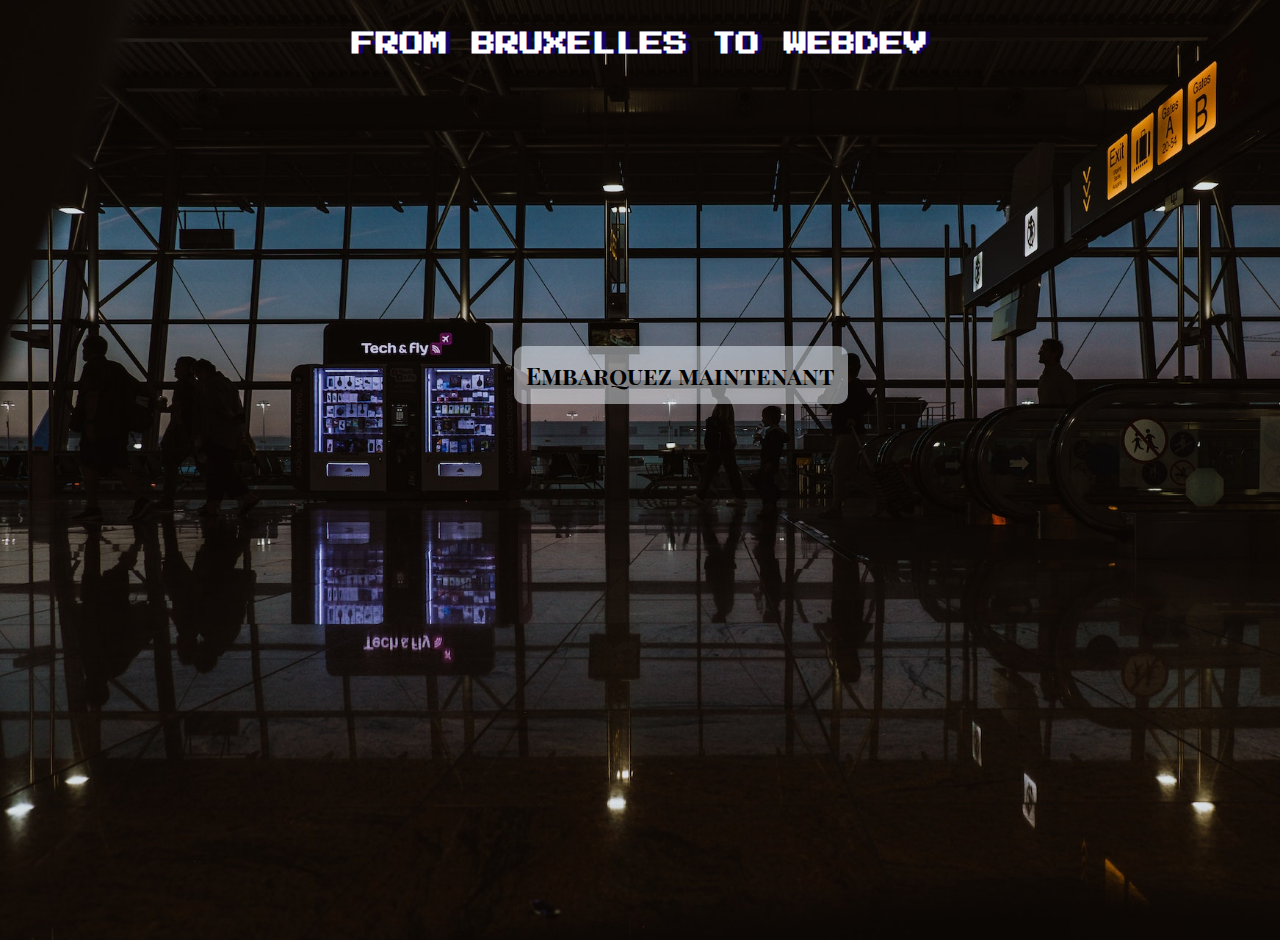
<file: index.html>
<!DOCTYPE html>
<html>
   <head>
    <meta charset="utf-8">
    <title> Prefo </title>
    <link rel="stylesheet" href="style.css">
    <link rel="stylesheet" href="https://fonts.googleapis.com/css2?family=Material+Symbols+Outlined:opsz,wght,FILL,GRAD@20..48,100..700,0..1,-50..200" />
   
   </head> 
   <body>
    <h1 style="text-align: center;" > From Bruxelles to WebDev </h1>
    <div id="bouton">
    <h2> <a href="hublot/hublot.html"> Embarquez maintenant </a></h2>
   
   </div>
               

   </body>   
</html>
</file>
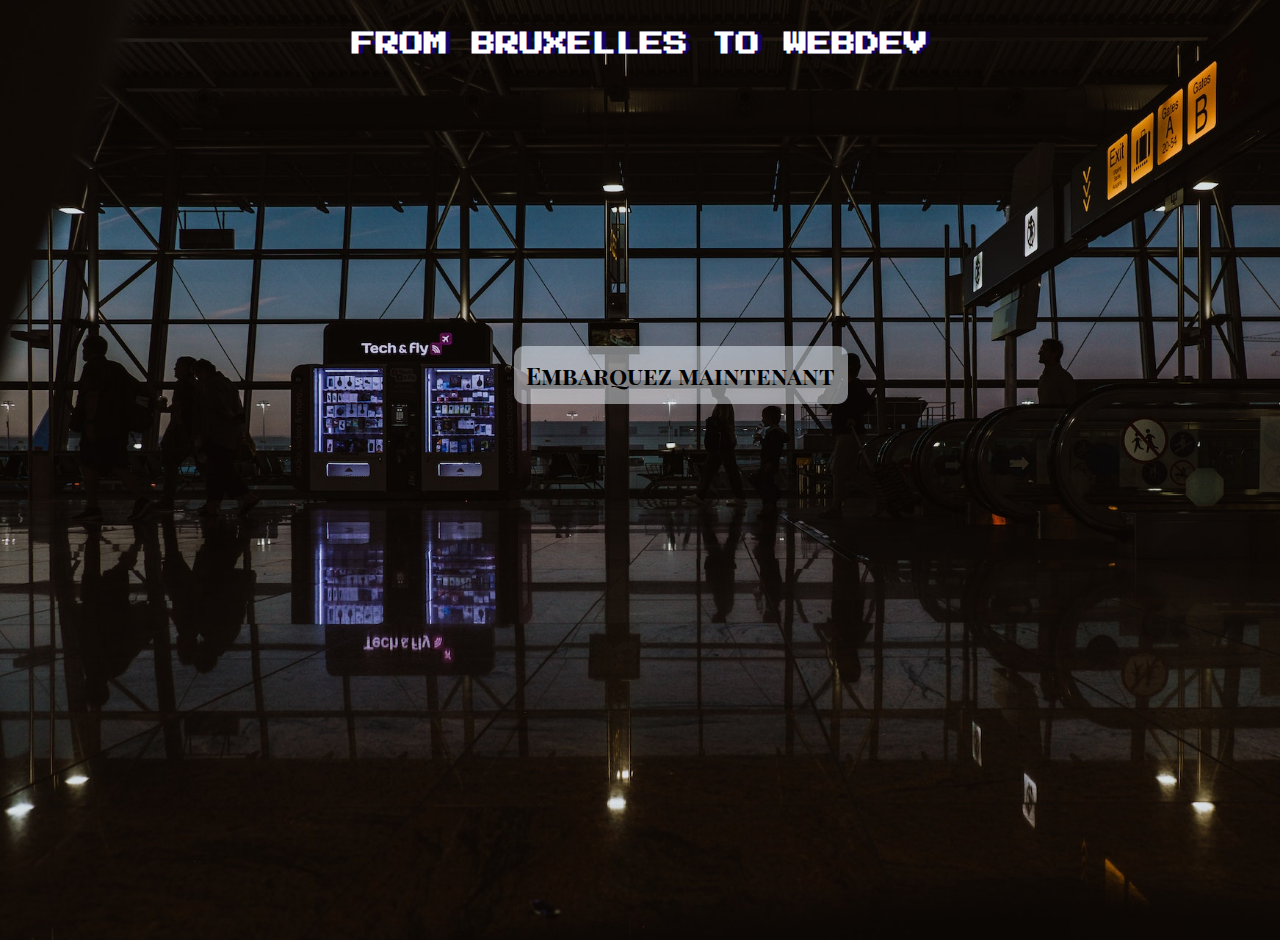
<file: Test.html>
<!DOCTYPE html>
<html>
   <head>
    <meta charset="utf-8">
    <title> Prefo </title>
    <link rel="stylesheet" href="style.css">
    <link rel="stylesheet" href="https://fonts.googleapis.com/css2?family=Material+Symbols+Outlined:opsz,wght,FILL,GRAD@20..48,100..700,0..1,-50..200" />
   
   </head> 
   <body>
    <h1 style="text-align: center;" > From Bruxelles to WebDev </h1>
    <div id="bouton">
    <h2> <a href="Hublot/hublo.html"> Embarquez maintenant </a></h2>
   
   </div>
               

   </body>   
</html>
</file>
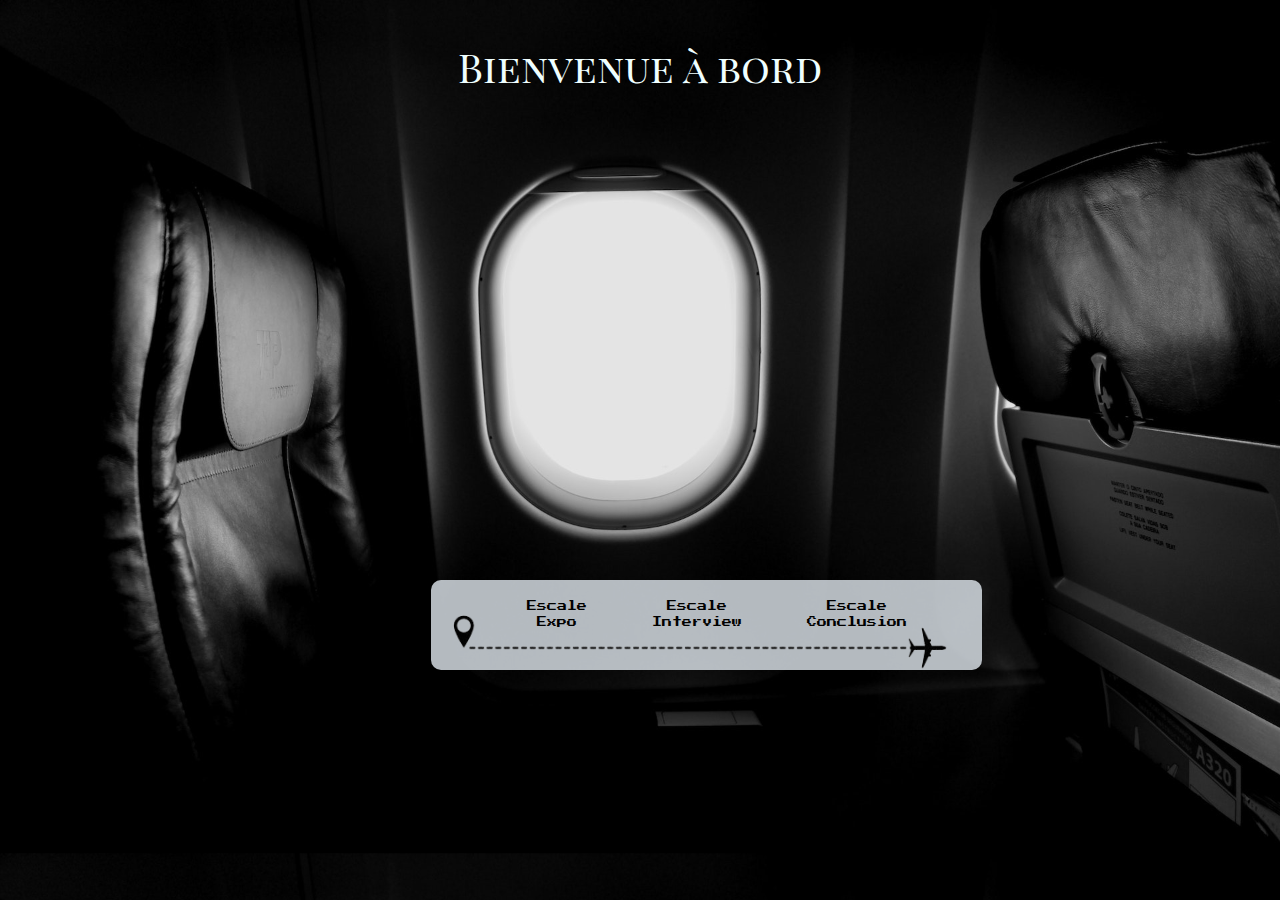
<file: Hublot/hublo.html>
<!DOCTYPE html>
<html>
   <head>
    <meta charset="utf-8">
    <title>  </title>
    <link rel="stylesheet" href="./csshublot.css">
   
   </head> 
   <body>
    <p> Bienvenue à bord  <p>

   <div id="nav">
      <ul id="link">

      <li><a href="../Hublot/Livre/livre.html">Escale <br>Expo
      </a></li>

      <li><a href="./Interview/interview.html">Escale <br>Interview</a></li>

      <li><a href="./Conclusion/conclusion.html">Escale <br>Conclusion</a></li>
    
    </ul>
   </div>
   
</body>   
</html>
</file>
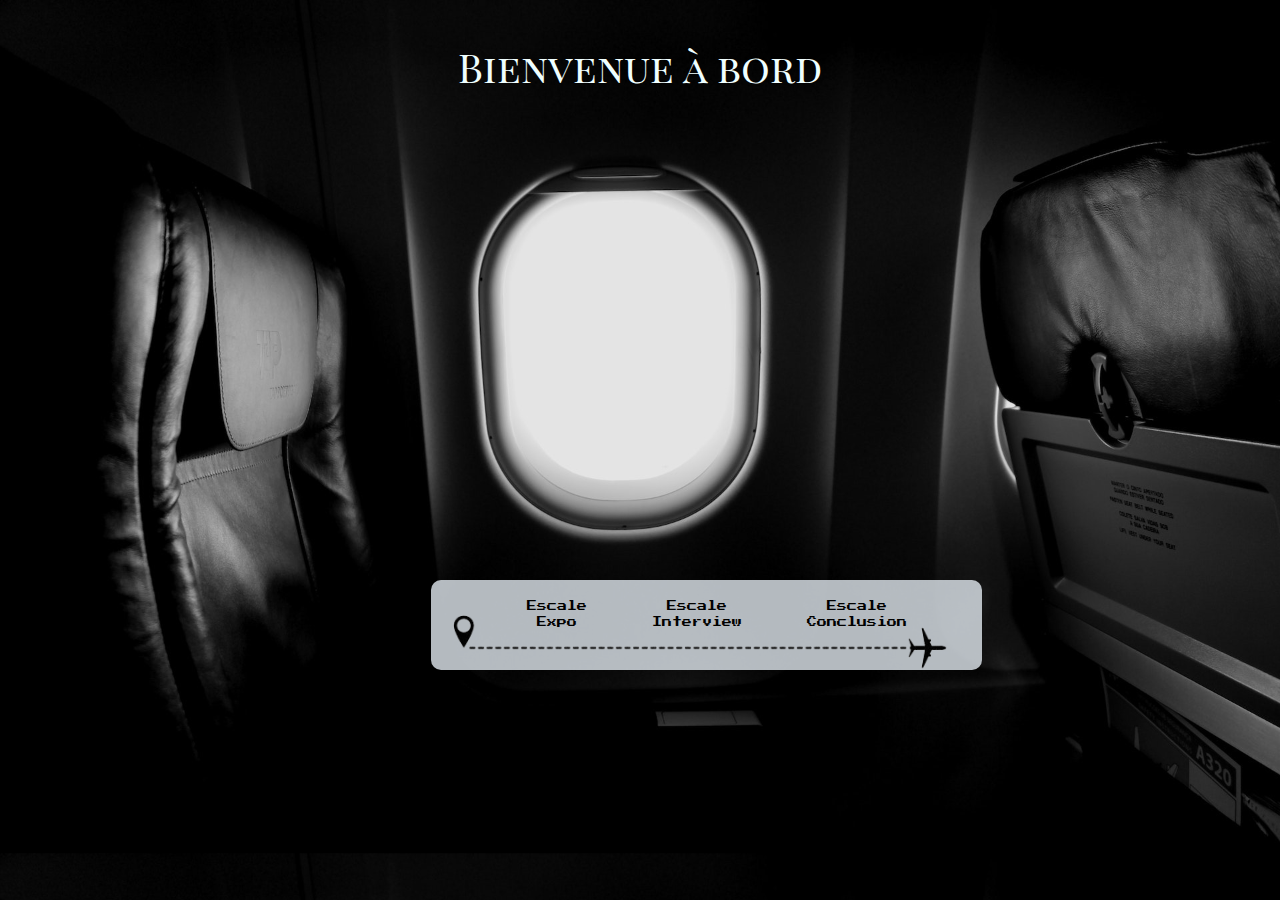
<file: Hublot/hublot.html>
<!DOCTYPE html>
<html>
   <head>
    <meta charset="utf-8">
    <title>  </title>
    <link rel="stylesheet" href="./csshublot.css">
   
   </head> 
   <body>
    <p> Bienvenue à bord  <p>

   <div id="nav">
      <ul id="link">

      <li><a href="../hublot/livre/livre.html">Escale <br>Expo
      </a></li>

      <li><a href="./interview/interview.html">Escale <br>Interview</a></li>

      <li><a href="./conclusion/conclusion.html">Escale <br>Conclusion</a></li>
    
    </ul>
   </div>
   
</body>   
</html>
</file>
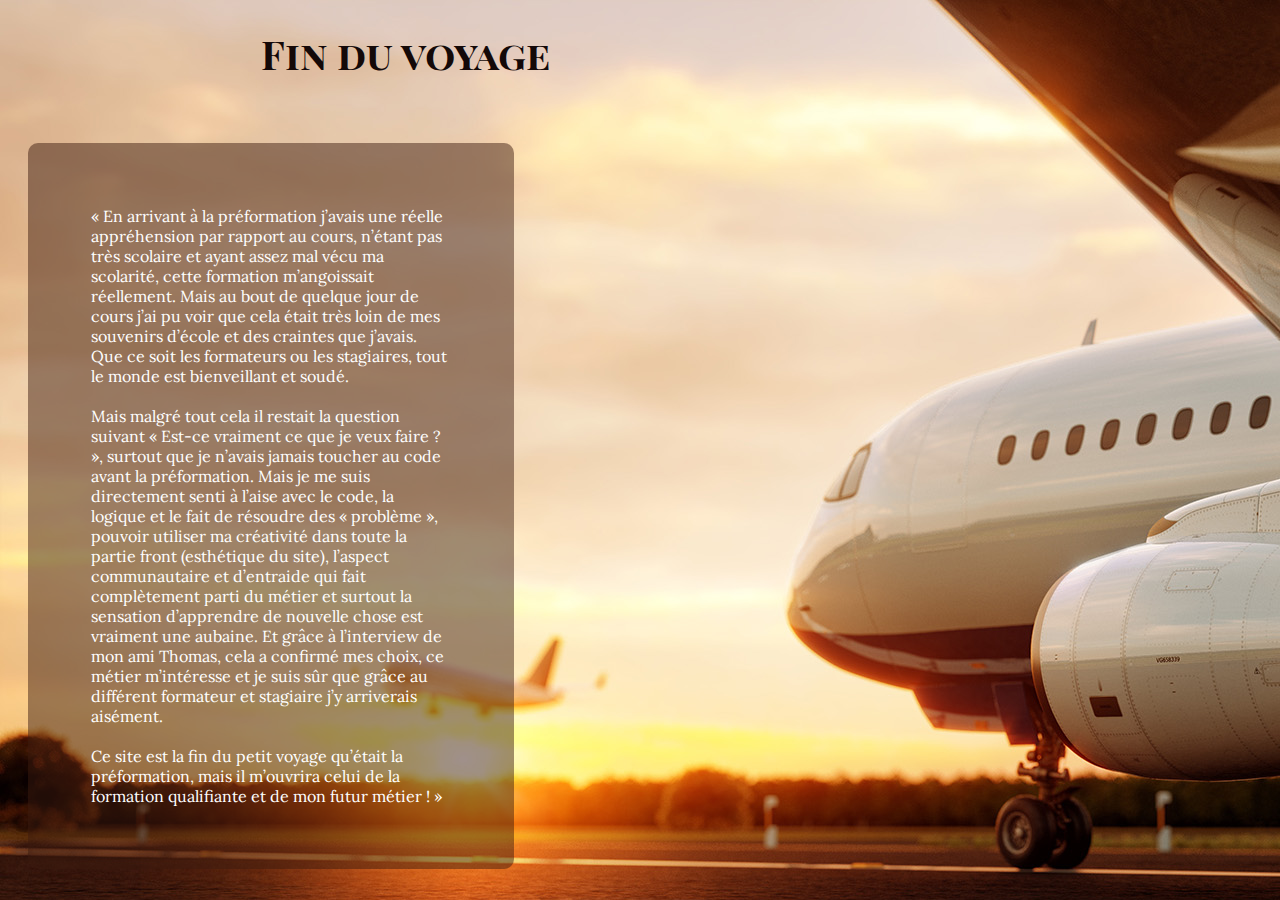
<file: Hublot/Conclusion/conclusion.html>
<!DOCTYPE html>
<html lang="en">
<head>
    <meta charset="UTF-8">
    <meta http-equiv="X-UA-Compatible" content="IE=edge">
    <meta name="viewport" content="width=device-width, initial-scale=1.0">
    <link rel="stylesheet" href="./conclusion.css">
    <title>Document</title>
</head>
<body>
    <h1> Fin du voyage </h1>

    <p>« En arrivant à la préformation j’avais une réelle appréhension par rapport au cours, n’étant pas très scolaire et ayant assez mal vécu ma scolarité, cette formation m’angoissait réellement. Mais au bout de quelque jour de cours j’ai pu voir que cela était très loin de mes souvenirs d’école et des craintes que j’avais. Que ce soit les formateurs ou les stagiaires, tout le monde est bienveillant et soudé. <br><br>

        Mais malgré tout cela il restait la question suivant « Est-ce vraiment ce que je veux faire ? », surtout que je n’avais jamais toucher au code avant la préformation.  Mais je me suis directement senti à l’aise avec le code, la logique et le fait de résoudre des « problème », pouvoir utiliser ma créativité dans toute la partie front (esthétique du site), l’aspect communautaire et d’entraide qui fait complètement parti du métier et surtout la sensation d’apprendre de nouvelle chose est vraiment une aubaine. Et grâce à l’interview de mon ami Thomas, cela a confirmé mes choix, ce métier m’intéresse et je suis sûr que grâce au différent formateur et stagiaire j’y arriverais aisément.<br><br>
        
        Ce site est la fin du petit voyage qu’était la préformation, mais il m’ouvrira celui de la formation qualifiante et de mon futur métier ! »
        </p>
    
</body>
</html>
</file>
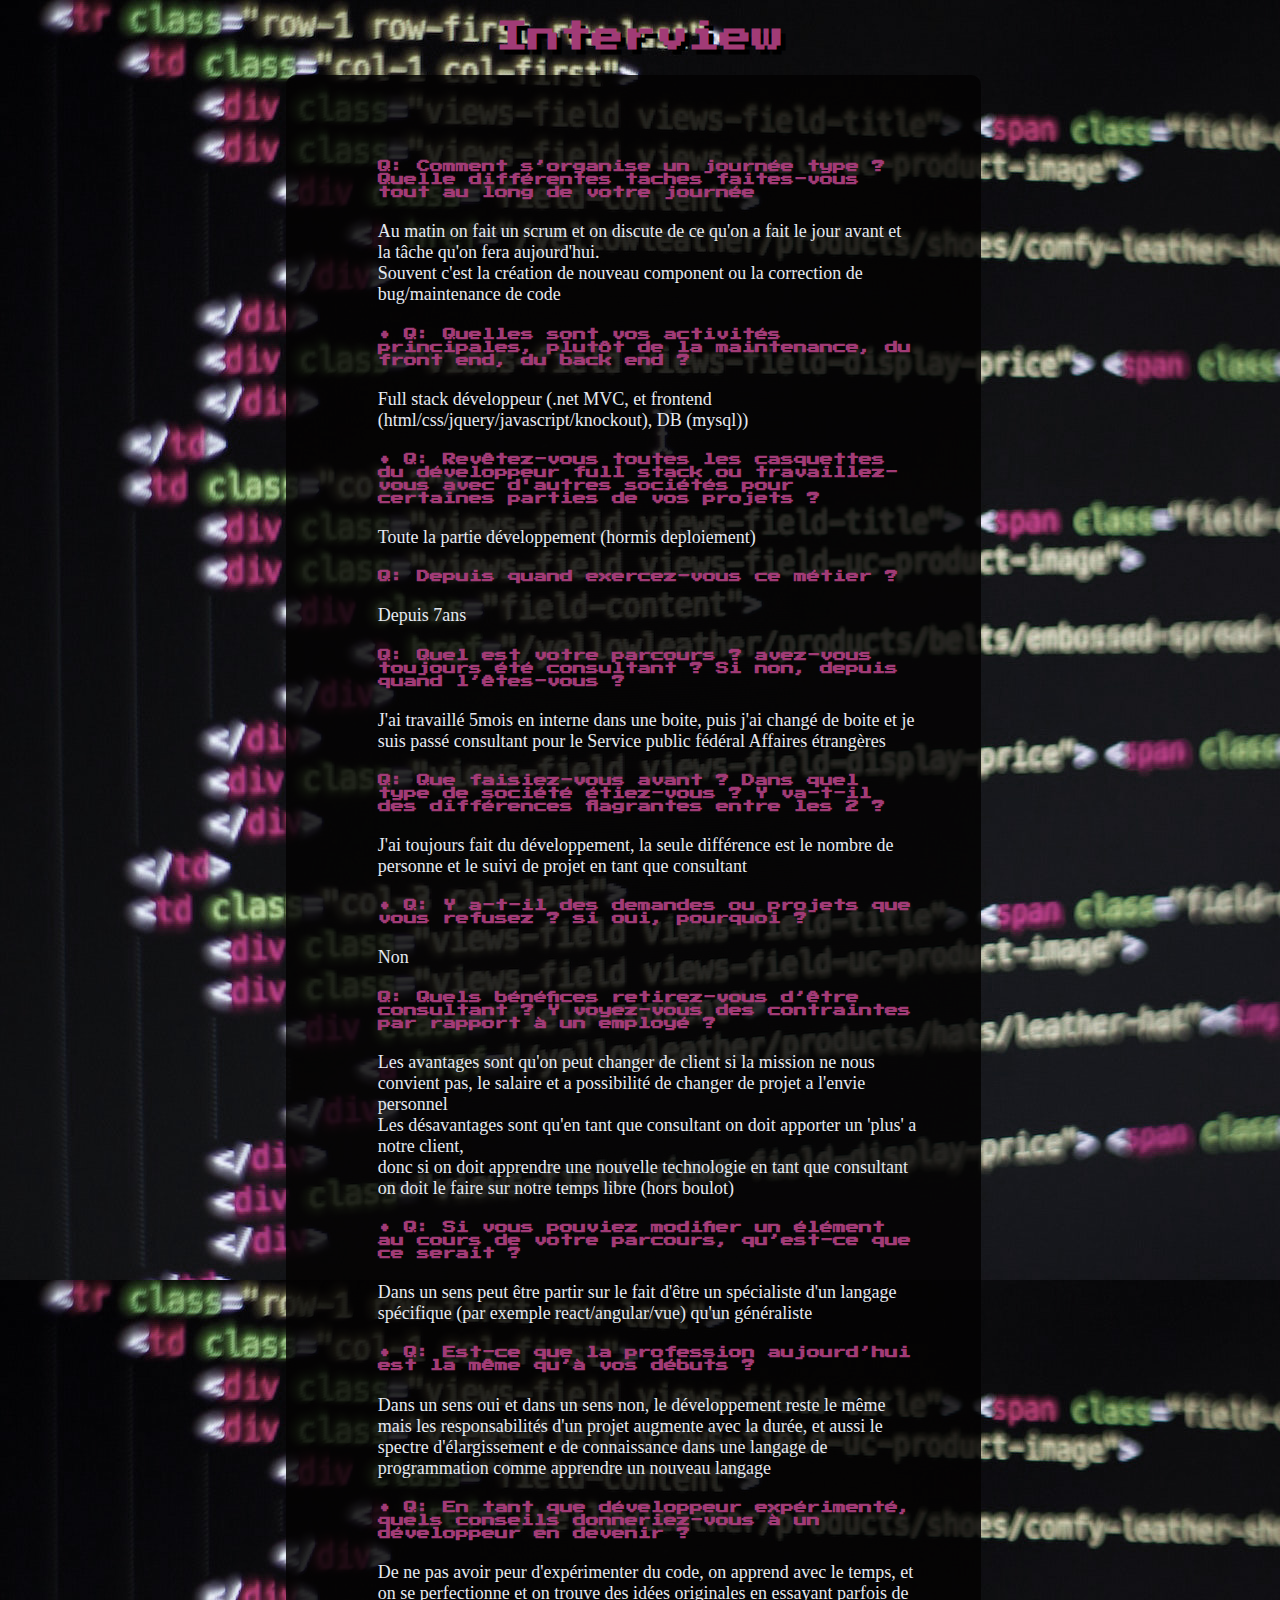
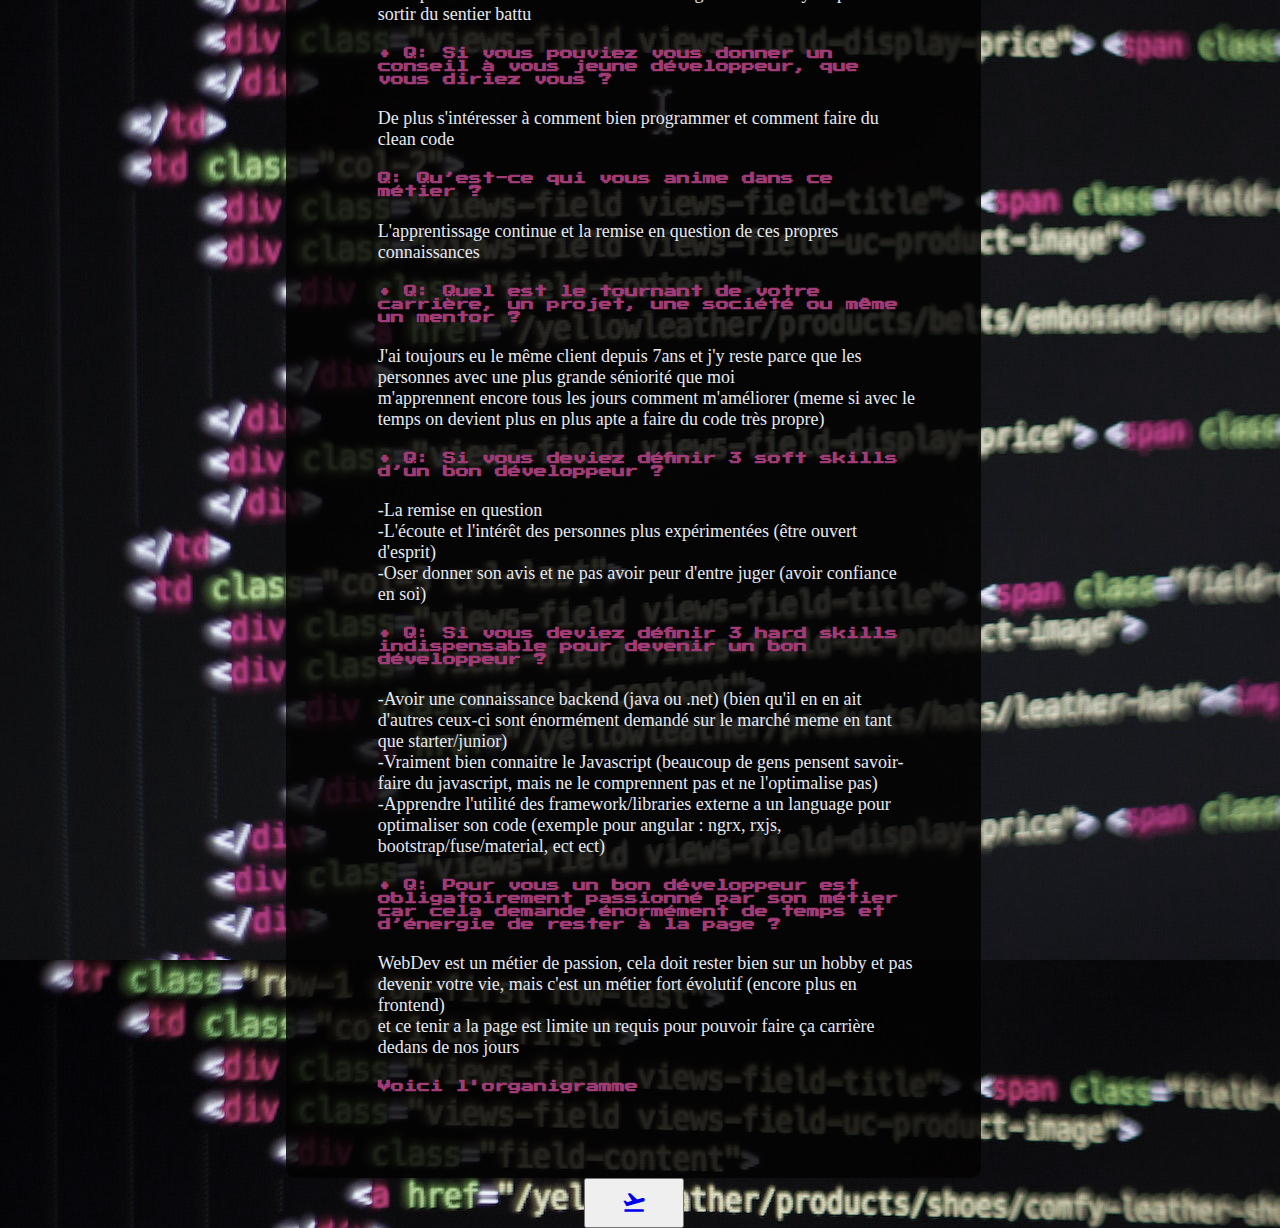
<file: Hublot/Interview/interview.html>
<!DOCTYPE html>
<html lang="en">
<head>
    <meta charset="UTF-8">
    <meta http-equiv="X-UA-Compatible" content="IE=edge">
    <meta name="viewport" content="width=device-width, initial-scale=1.0">
    <link rel="stylesheet" href="./intervienw.css">
    <title>Document</title>
    <link rel="stylesheet" href="https://fonts.googleapis.com/css2?family=Material+Symbols+Outlined:opsz,wght,FILL,GRAD@20..48,100..700,0..1,-50..200" />
</head>
<body>
    <h1>Interview</h1>
    <div id="main">
    <div class="text">
        <h5> Q: Comment s’organise un journée type ? Quelle différentes taches faites-vous tout au long de votre journée</h5> 
<p>Au matin on fait un scrum et on discute de ce qu'on a fait le jour avant et la tâche qu'on fera aujourd'hui. <br>Souvent c'est la création de nouveau component ou la correction de bug/maintenance de code

<h5>• Q: Quelles sont vos activités principales, plutôt de la maintenance, du front end, du back end ?</h5>
<p>Full stack développeur (.net MVC, et frontend (html/css/jquery/javascript/knockout), DB (mysql))

<h5>• Q: Revêtez-vous toutes les casquettes du développeur full stack ou travaillez-vous avec d'autres sociétés pour certaines parties de vos projets ?</h5>
<p>Toute la partie développement (hormis deploiement)</p>

<h5> Q: Depuis quand exercez-vous ce métier ? </h5>
 <p>Depuis 7ans</p>

<h5> Q: Quel est votre parcours ? avez-vous toujours été consultant ? Si non, depuis quand l’êtes-vous ?</h5>
<p>J'ai travaillé 5mois en interne dans une boite, puis j'ai changé de boite et je suis passé consultant pour le Service public fédéral Affaires étrangères</p>

<h5> Q: Que faisiez-vous avant ? Dans quel type de société étiez-vous ? Y va-t-il des différences flagrantes entre les 2 ?</h5>
<p>J'ai toujours fait du développement, la seule différence est le nombre de personne et le suivi de projet en tant que consultant</p>

<h5>• Q: Y a-t-il des demandes ou projets que vous refusez ? si oui, pourquoi ?</h5>
<p>Non</p>

<h5> Q: Quels bénéfices retirez-vous d’être consultant ? Y voyez-vous des contraintes par rapport à un employé ?</h5>
<p>Les avantages sont qu'on peut changer de client si la mission ne nous convient pas, le salaire et a possibilité de changer de projet a l'envie personnel<br>
Les désavantages sont qu'en tant que consultant on doit apporter un 'plus' a notre client, <br> donc si on doit apprendre une nouvelle technologie en tant que consultant on doit le faire sur notre temps libre (hors boulot)</p>

<h5>• Q: Si vous pouviez modifier un élément au cours de votre parcours, qu’est-ce que ce serait ?</h5>
<p>Dans un sens peut être partir sur le fait d'être un spécialiste d'un langage spécifique (par exemple react/angular/vue) qu'un généraliste</p>

<h5>•  Q: Est-ce que la profession aujourd’hui est la même qu’à vos débuts ?</h5>
<p>Dans un sens oui et dans un sens non, le développement reste le même mais les responsabilités d'un projet augmente avec la durée, et aussi le spectre d'élargissement e de connaissance dans une langage de programmation comme apprendre un nouveau langage</p>

<h5>• Q: En tant que développeur expérimenté, quels conseils donneriez-vous à un développeur en devenir ?</h5>
<p>De ne pas avoir peur d'expérimenter du code, on apprend avec le temps, et on se perfectionne et on trouve des idées originales en essayant parfois de sortir du sentier battu</p>

<h5>• Q: Si vous pouviez vous donner un conseil à vous jeune développeur, que vous diriez vous ?</h5>
<p>De plus s'intéresser à comment bien programmer et comment faire du clean code</p>

<h5> Q: Qu’est-ce qui vous anime dans ce métier ? </h5>
<p>L'apprentissage continue et la remise en question de ces propres connaissances</p>

<h5>• Q: Quel est le tournant de votre carrière, un projet, une société ou même un mentor ?</h5>
<p>J'ai toujours eu le même client depuis 7ans et j'y reste parce que les personnes avec une plus grande séniorité que moi <br>m'apprennent encore tous les jours comment m'améliorer (meme si avec le temps on devient plus en plus apte a faire du code très propre)</p>

<h5>• Q: Si vous deviez définir 3 soft skills d’un bon développeur ?</h5>
<p>-La remise en question<br>
-L'écoute et l'intérêt des personnes plus expérimentées (être ouvert d'esprit)<br>
-Oser donner son avis et ne pas avoir peur d'entre juger (avoir confiance en soi)</p>

<h5>• Q: Si vous deviez définir 3 hard skills indispensable pour devenir un bon développeur ?</h5>
<p>-Avoir une connaissance backend (java ou .net) (bien qu'il en en ait d'autres ceux-ci sont énormément demandé sur le marché meme en tant que starter/junior)<br>
-Vraiment bien connaitre le Javascript (beaucoup de gens pensent savoir-faire du javascript, mais ne le comprennent pas et ne l'optimalise pas)<br>
-Apprendre l'utilité des framework/libraries externe a un language pour optimaliser son code (exemple pour angular : ngrx, rxjs, bootstrap/fuse/material, ect ect)</p>

<h5>• Q: Pour vous un bon développeur est obligatoirement passionné par son métier car cela demande énormément de temps et d’énergie de rester à la page ?</h5>
<p>WebDev est un métier de passion, cela doit rester bien sur un hobby et pas devenir votre vie, mais c'est un métier fort évolutif (encore plus en frontend) <br>et ce tenir a la page est limite un requis pour pouvoir faire ça carrière dedans de nos jours</p>
<h5> <a class="lien" href="../../assets/orga.png" alt=""> Voici l'organigramme </a> </h5>
</div>
</div>     
     <button class="button"><a href="../hublot.html">  <span class="material-symbols-outlined">
        flight_takeoff
        </span></a></button>
    
</body>
</html>
</file>
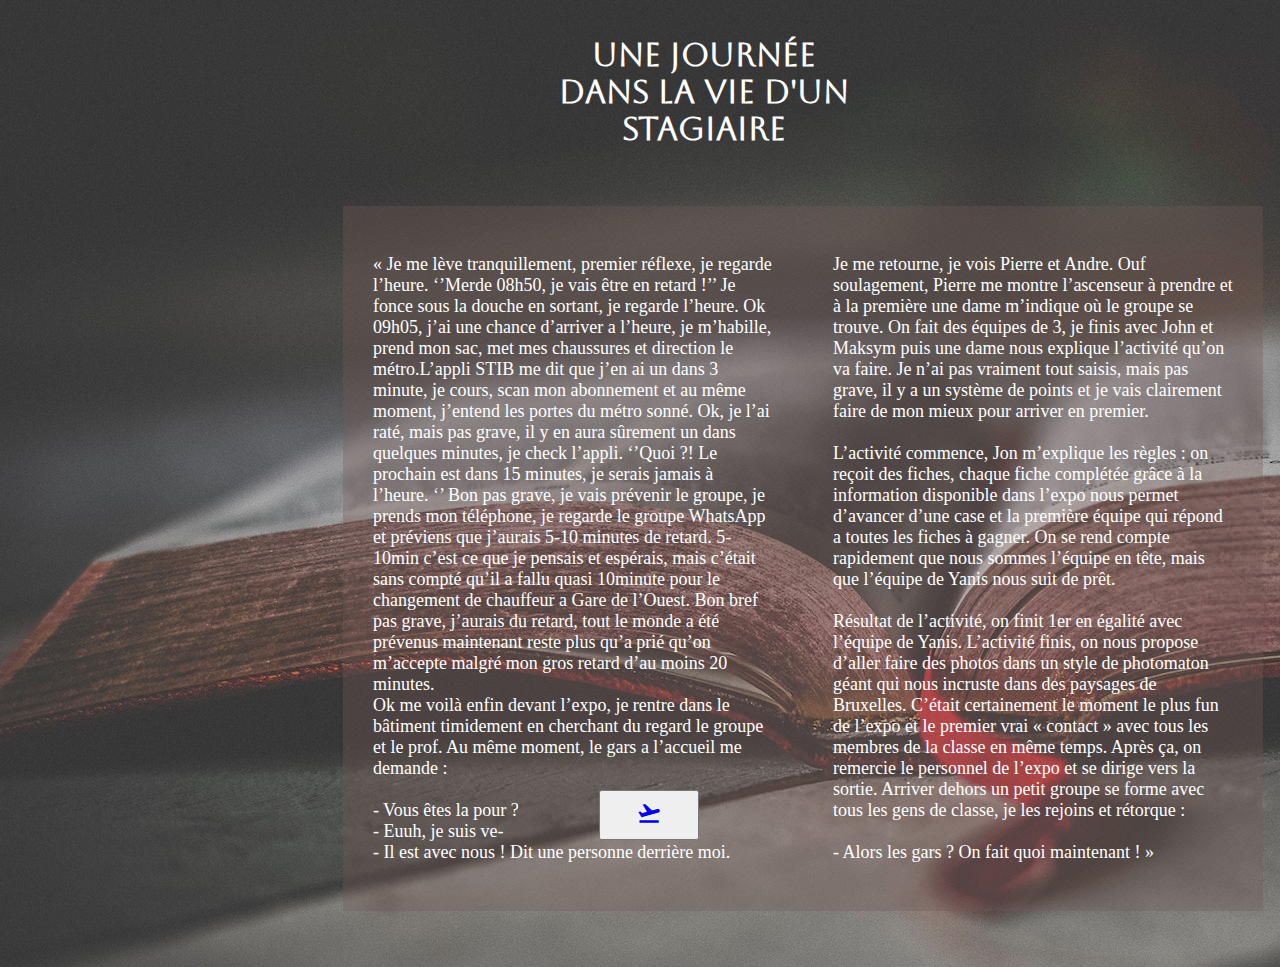
<file: Hublot/Livre/livre.html>
<!DOCTYPE html>
<html lang="fr">
<head>
    <meta charset="UTF-8">
    <meta http-equiv="X-UA-Compatible" content="IE=edge">
    <meta name="viewport" content="width=device-width, initial-scale=1.0">
    <link rel="stylesheet" href="./livrecss.css">
    <link rel="stylesheet" media="screen" href="https://fontlibrary.org//face/orkney" type="text/css"/>
    <link rel="stylesheet" href="https://fonts.googleapis.com/css2?family=Material+Symbols+Outlined:opsz,wght,FILL,GRAD@20..48,100..700,0..1,-50..200" />
    <title>Document</title>
</head>
<body>
    <h1>Une journée dans la vie d'un stagiaire </h1>
    <div id="main">
        <div class="card1">
            <p>« Je me lève tranquillement, premier réflexe, je regarde l’heure. ‘’Merde 08h50, je vais être en retard !’’ Je fonce sous la douche en sortant, je regarde l’heure. Ok 09h05, j’ai une chance d’arriver a l’heure, je m’habille, prend mon sac, met mes chaussures et direction le métro.L’appli STIB me dit que j’en ai un dans 3 minute, je cours, scan mon abonnement et au même moment, j’entend les portes du métro sonné. Ok, je l’ai raté, mais pas grave, il y en aura sûrement un dans quelques minutes, je check l’appli. ‘’Quoi ?! Le prochain est dans 15 minutes, je serais jamais à l’heure. ‘’ Bon pas grave, je vais prévenir le groupe, je prends mon téléphone, je regarde le groupe WhatsApp et préviens que j’aurais 5-10 minutes de retard. 5-10min c’est ce que je pensais et espérais, mais c’était sans compté qu’il a fallu quasi 10minute pour le changement de chauffeur a Gare de l’Ouest. Bon bref pas grave, j’aurais du retard, tout le monde a été prévenus maintenant reste plus qu’a prié qu’on m’accepte malgré mon gros retard d’au moins 20 minutes.<br>
                Ok me voilà enfin devant l’expo, je rentre dans le bâtiment timidement en cherchant du regard le groupe et le prof. Au même moment, le gars a l’accueil me demande :<br><br>
                - Vous êtes la pour ?<br>
                - Euuh, je suis ve-<br>
                - Il est avec nous ! Dit une personne derrière moi.
                </p>
        </div>
        <div class="card2">
         <p>Je me retourne, je vois Pierre et Andre. Ouf soulagement, Pierre me montre l’ascenseur à prendre et à la première une dame m’indique où le groupe se trouve. On fait des équipes de 3, je finis avec John et Maksym puis une dame nous explique l’activité qu’on va faire. Je n’ai pas vraiment tout saisis, mais pas grave, il y a un système de points et je vais clairement faire de mon mieux pour arriver en premier.<br><br> L’activité commence, Jon m’explique les règles : on reçoit des fiches, chaque fiche complétée grâce à la information disponible dans l’expo nous permet d’avancer d’une case et la première équipe qui répond a toutes les fiches à gagner. On se rend compte rapidement que nous sommes l’équipe en tête, mais que l’équipe de Yanis nous suit de prêt. <br><br>Résultat de l’activité, on finit 1er en égalité avec l’équipe de Yanis. L’activité finis, on nous propose d’aller faire des photos dans un style de photomaton géant qui nous incruste dans des paysages de Bruxelles. C’était certainement le moment le plus fun de l’expo et le premier vrai « contact » avec tous les membres de la classe en même temps. Après ça, on remercie le personnel de l’expo et se dirige vers la sortie. Arriver dehors un petit groupe se forme avec tous les gens de classe, je les rejoins et rétorque :<br><br>


        - Alors les gars ? On fait quoi maintenant !  »
            
            
            </p>
        </div>
        <button class="button"><a href="../hublot.html">  <span class="material-symbols-outlined">
            flight_takeoff
            </span></a></button>
    </div>
    
    
    
</body>
</html>
</file>
<file: style.css>
@import url('https://fonts.googleapis.com/css2?family=Press+Start+2P&family=Yeseva+One&display=swap');
@import url('https://fonts.googleapis.com/css2?family=Aboreto&family=Bungee+Inline&family=Julius+Sans+One&display=swap');
@import url('https://fonts.googleapis.com/css2?family=Playfair+Display+SC&display=swap');

body {
    background: url(assets/Bruxelles.jpg);
    background-size: cover  ;
    height: 900px;
}

h1 {
    text-transform: uppercase;
    color: rgb(255, 255, 255);
    text-shadow: 5px 0 0 rgb(18, 3, 102);
    font-family: 'Press Start 2P', cursive;
    font-size: 1.5rem;
    margin: 18px 16px;
    margin-top: 2.5%;

}
h2 {
    color: rgb(8, 8, 8);
    margin-top: 23%;
    background-color: rgba(240, 248, 255, 0.486);
    width: fit-content;
    margin-left: 40%;
    padding: 1%;
    font-family: 'Playfair Display SC', cursive;
    border-radius: 10px;

}
a {
    text-decoration: none;
    color: black;
    
}

a:visited {
    color: black;
}
</file>
<file: Hublot/csshublot.css>
@import url('https://fonts.googleapis.com/css2?family=Aboreto&family=Bungee+Inline&family=Julius+Sans+One&display=swap');
@import url('https://fonts.googleapis.com/css2?family=Jura&display=swap');
@import url('https://fonts.googleapis.com/css2?family=Playfair+Display+SC&display=swap');
@import url('https://fonts.googleapis.com/css2?family=Press+Start+2P&family=Yeseva+One&display=swap');


body {
    background: url(../assets/hublottest.jpg);
    background-size: cover;
    text-align: center;

}

 p{
    font-family: 'Aboreto' , cursive;
    color: azure;
    font-family: 'Playfair Display SC', cursive;
    text-align: center;
    font-size: 2.5rem;
    
}

/* img {
    color: rgb(8, 8, 8);
    width: 450px;
    height: auto ;
    background-repeat: none;
    margin-top: 37%;
    background-color: rgb(240, 248, 255);
    padding: 1%;
    border-radius: 10px;
    margin-left:  -1%;
    opacity: 0.75;
    
} */

#link {
    margin-left: 30px;

    width: 380px;

    display: flex;
    align-items: flex-start;

    flex-direction: row;

    justify-content: space-between;
    list-style: none;
    font-family:'Press Start 2P', cursive;
    margin-top: -2%;
}

#nav {
    width: 500px;

    height: 40px;

    background-image: url(../assets/avionprojet-removebg-preview.png);
    color: rgb(8, 8, 8);
    background-size: 100%;
    margin-top: 38.5%;

    background-color: rgb(240, 248, 255);

    padding: 2%;

    border-radius: 10px;

    margin-left:  33.5%;

    opacity: 0.75;

   

}

a {
    text-decoration: none;
    font-size: 10px;
    color: black;
}
</file>
<file: Hublot/Conclusion/conclusion.css>
@import url('https://fonts.googleapis.com/css2?family=Press+Start+2P&family=Yeseva+One&display=swap');
@import url('https://fonts.googleapis.com/css2?family=Aboreto&family=Bungee+Inline&family=Julius+Sans+One&display=swap');
@import url('https://fonts.googleapis.com/css2?family=Playfair+Display+SC&display=swap');
@import url('https://fonts.googleapis.com/css2?family=Silkscreen&display=swap')
;
@import url('https://fonts.googleapis.com/css2?family=Lora:ital@1&display=swap');


body {
    background: url(../../assets/MicrosoftTeams-image.png);
}

p {
  background-color:#3b1a0e7c;
  color: white;
  padding: 5%;
  margin-right: 60%;
  margin-top: 5%;
  margin-left: 20px;
  border-radius: 10px;
  font-family: 'Lora', cursive;
}

h1 {
  font-family: 'Playfair Display SC', cursive;
  margin-left: 20%;
  color: #140908;
  font-size: 40px;
}
}
</file>
<file: Hublot/Interview/intervienw.css>
@import url('https://fonts.googleapis.com/css2?family=Press+Start+2P&family=Yeseva+One&display=swap');
@import url('https://fonts.googleapis.com/css2?family=Aboreto&family=Bungee+Inline&family=Julius+Sans+One&display=swap');
@import url('https://fonts.googleapis.com/css2?family=Playfair+Display+SC&display=swap');
@import url('https://fonts.googleapis.com/css2?family=Silkscreen&display=swap')
;
@import url('https://fonts.googleapis.com/css2?family=Lora:ital@1&display=swap');

body {
 background:  url(../../assets/codetest.jpg);
}

h1 {
    font-family: 'Press Start 2P', Courier, monospace;
    text-align: center;
    color: #a13b76;
    text-shadow: 5px 5px black ;
}

.material-symbols-outlined {
    font-variation-settings:
    'FILL' 0,
    'wght' 700,
    'GRAD' 0,
    'opsz' 48
}

button {
margin-left: 45%;
position: absolute ;
z-index: 1;
height: 50px;
width: 100px;
}

#main {
 background-color: rgba(3, 2, 2, 0.842);
 padding: 5%;
 width: 45%;
 margin-left: 22%;
 border-radius: 10px;
}

.text {
    margin-left: 5%;
}

h5 {
    font-family: 'Press Start 2P', Courier, monospace;
    color: #a13b76;
    
}

p {
    font-family: 'Consolas';
    font-size: 18px;
    color: #e5e9f1;
}

.lien {
    text-decoration: none;
    color: #a13b76;
    cursor: zoom-in;

}

.lien a:hover {
    transform: scale(3);
}
</file>
<file: Hublot/Livre/livrecss.css>
@import url('https://fonts.googleapis.com/css2?family=Aboreto&family=Bungee+Inline&family=Julius+Sans+One&display=swap');
@import url('https://fonts.googleapis.com/css2?family=Jura&display=swap');
@import url('https://fonts.googleapis.com/css2?family=Playfair+Display+SC&display=swap');
@import url('https://fonts.googleapis.com/css2?family=Press+Start+2P&family=Yeseva+One&display=swap');


body {
    background: url(../../assets/Livre.jpg)
}

h1 {
    text-align: center;
    padding: 15px;
    width: 300px;
    margin-left: 42%;
    border-radius: 10px;
    color: #ffffff;
    font-family: Aboreto; 
}

#main {
    
    display: flex;
    flex-direction: row;
    align-items: center;
    height: 800px;
    width: 1000px;
    /* background-color: yellow; */
    margin-left: 26.5%;
    margin-top: -2%;
    
}

.card1 {
    width: 400px;
    min-height: 400px; 
    background-color:#74585556;
    padding: 3%;
    color: #ffffff;
    font-size: 18px;
    

}

.card2 {
    width: 400px;
    min-height: 400px; 
    background-color:#74585556;
    background-color:;
    padding: 3%;
    color: #ffffff;
    font-size: 18px;
    
    

}

.material-symbols-outlined {
          font-variation-settings:
          'FILL' 0,
          'wght' 700,
          'GRAD' 0,
          'opsz' 48
}

button {
    margin-left: 20%;
    margin-top: 40% ;
    position: absolute ;
    z-index: 1;
    height: 50px;
    width: 100px;
}
</file>
